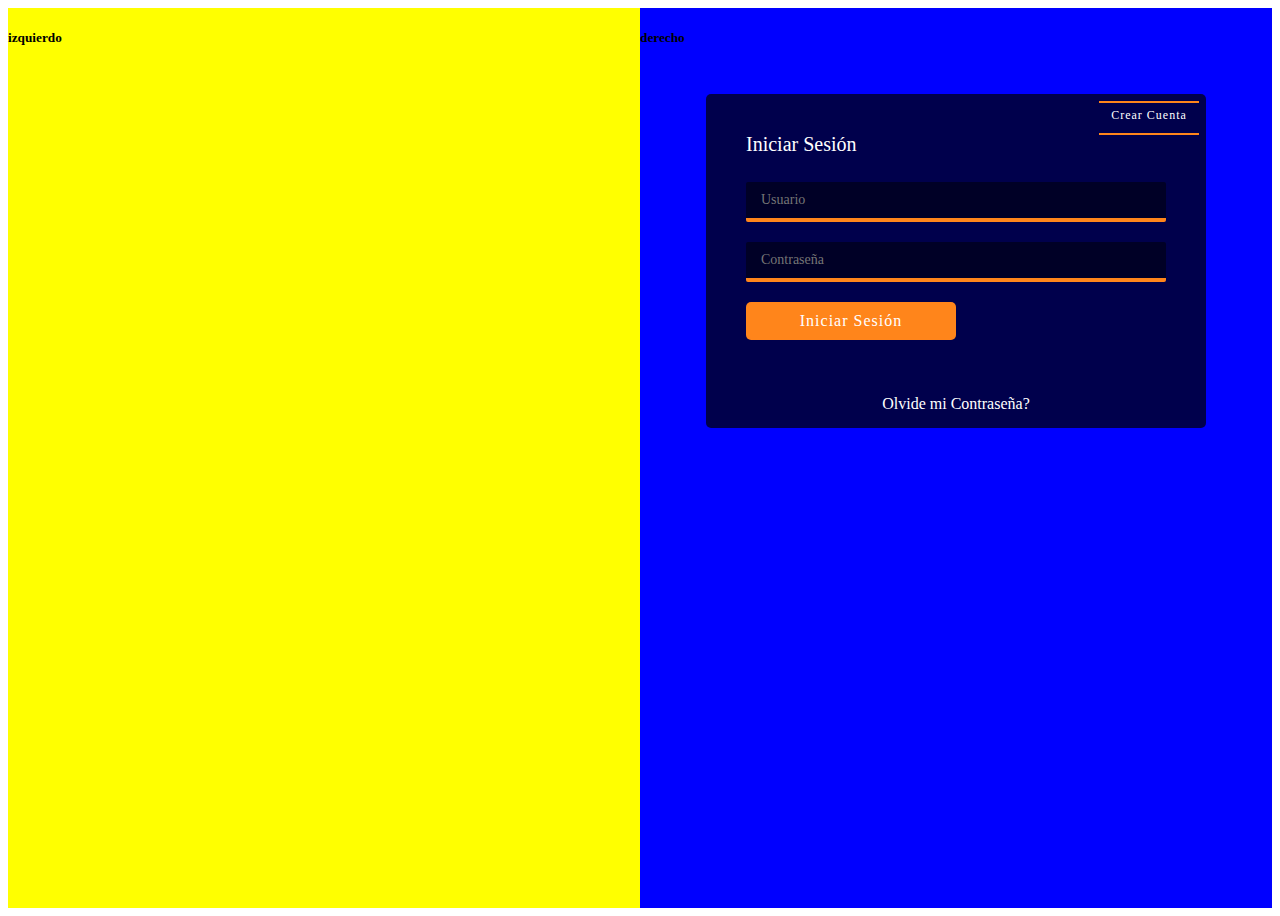
<file: formlog/index.html>
<!DOCTYPE html>
<html lang="en">
<head>
    <meta charset="UTF-8">
    <title>Login |CódigoMasters|</title>
    <link rel="stylesheet" href="css/estilos.css">
</head>

<body>
    <section>
        <div class="row" id="contenedorp">
            <div class="col-md-6" id="izquierdo">
                <h5>izquierdo</h5>
            </div>
            <div class="col-md-6" id="derecho">
                <h5>derecho</h5>
                <div class="contenedor-form">
                    <div class="toggle">
                        <span> Crear Cuenta</span>
                    </div>

                    <div class="formulario">
                        <h2>Iniciar Sesión</h2>
                        <form action="#">
                            <input type="text" placeholder="Usuario" required>
                            <input type="password" placeholder="Contraseña" required>
                            <input type="submit" value="Iniciar Sesión">
                        </form>
                    </div>

                    <div class="formulario">
                        <h2>Crea tu Cuenta</h2>
                        <form action="#">
                            <input type="text" placeholder="Usuario" required>
                            <input type="password" placeholder="Contraseña" required> 
                            <input type="email" placeholder="Correo Electronico" required>
                            <input type="text" placeholder="Teléfono" required>
                            <div class="ub1">Elija una opcion: </div>
                            <select name="rol">
                                <option value="0" style="display:none;"><label>Tipo de usuario</label></option>
                                <option type="text" name="nombre" value="investigador">Investigador</option>
                                <option name="usuario" value="tesista">Tesista</option>
                                <option name="usuario" value="profesor">Profesor</option>
                                <option name="usuario" value="estudiante">Estudiante</option>
                                <option name="usuario" value="visitante">Visitante</option>
                            </select>
                            <br><br>
                            <input type="submit" value="Registrarse">
                        </form>
                    </div>
                    <div class="reset-password">
                        <a href="#">Olvide mi Contraseña?</a>
                    </div>
                </div>
            </div>
        </div>
    </section>

    <script src="js/jquery-3.1.1.min.js"></script>    
    <script src="js/main.js"></script>
</body>

   
</html>
</file>
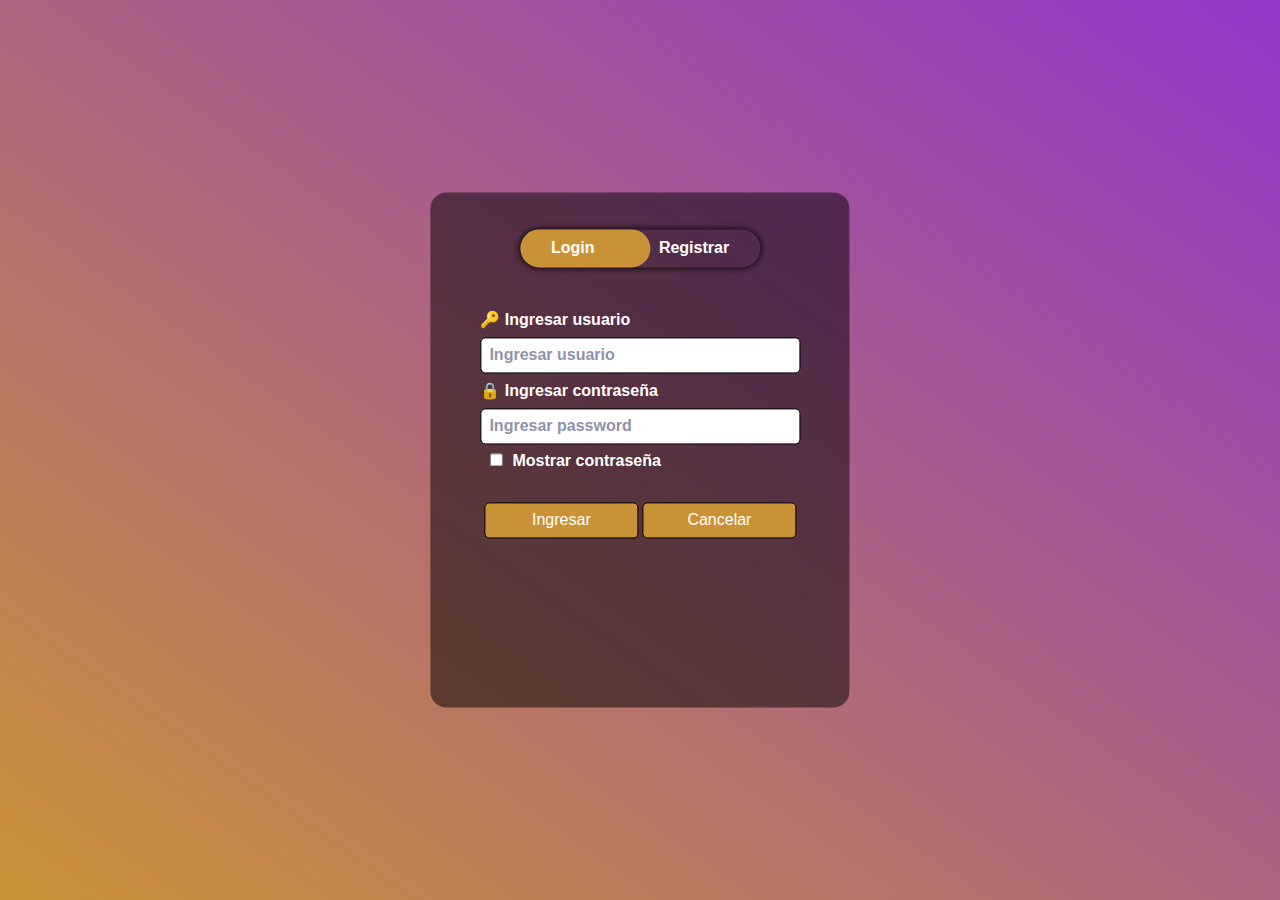
<file: login/login.html>
<html>
<head>
	<meta charset="UTF-8">
	<meta name="viewport" content="width=device-width, initial-scale=1">
     <title>Developer Abel</title>
     <link rel="stylesheet" href="estilo.css">	
</head>
<body>

<div class="caja1">
        <div class="botondeintercambiar">
            <div id="btnvai"></div>
             <button type="button" class="botoncambiarcaja" onclick="loginvai()" id="vaibtnlogin">Login</button>
             <button type="button" class="botoncambiarcaja" onclick="registrarvai()" id="vaibtnregistrar">Registrar</button>
		</div>

<form method="post" action="login.php" id="frmlogin" class="grupo-entradas">
<div class="ub1">&#128273; Ingresar usuario</div>
<input type="text" name="txtusuario" placeholder="Ingresar usuario">
<div class="ub1">&#128274; Ingresar contraseña</div>
<input type="password" name="txtpassword" id="txtpassword" placeholder="Ingresar password">

<div class="ub1">
<input type="checkbox" onclick="verpassword()" >Mostrar contraseña</div>
<div align="center">
<input type="submit" value="Ingresar">
<input type="reset" value="Cancelar">
</div>
</form>

<form  action="registrar.php" method="POST"id="frmregistrar" class="grupo-entradas">
<div class="ub1">&#128273; Nombre </div>
<input type="text" name="nombre" placeholder="Nombre">
<div class="ub1">&#128274; Matricula</div>
<input type="text" name="matricula" placeholder="Matricula">
<div class="ub1">&#128275; Contraseña</div>
<input type="password" name="contraseña" id="txtpassword2" placeholder="Ingresar contraseña">
<div class="ub1">
<input type="checkbox" onclick="verpassword2()" >Mostrar contraseña
</div>
<div class="ub1">Elija una opcion: </div>
<select name="rol">
<option value="0" style="display:none;"><label>Tipo de usuario</label></option>
<option type="text" name="nombre" value="investigador">Investigador</option>
<option name="usuario" value="tesista">Tesista</option>
<option name="usuario" value="profesor">Profesor</option>
<option name="usuario" value="estudiante">Estudiante</option>
<option name="usuario" value="visitante">Visitante</option>
</select>

<div align="center">
<input type="submit" name="enviar" value="enviar">
<input type="reset" value="Cancelar">
</div>
</form>

</div>
</body>

<script>
  function verpassword()
  {
      var tipo = document.getElementById("txtpassword");
      if(tipo.type == "password")
	  {
          tipo.type = "text";
      }
	  else 
	  {
          tipo.type = "password";
      } 
  }
    function verpassword2()
  {
      var tipo = document.getElementById("txtpassword2");
      if(tipo.type == "password")
	  {
          tipo.type = "text";
      }
	  else 
	  {
          tipo.type = "password";
      } 
  }
  
    var x = document.getElementById("frmlogin");
    var y = document.getElementById("frmregistrar");
    var z = document.getElementById("btnvai");


        function registrarvai()
		{
			
            x.style.left = "-400px";
            y.style.left = "50px";
            z.style.left = "110px";

	
        }
            function loginvai()
		{
			
            x.style.left = "50px";
            y.style.left = "450px";
            z.style.left = "0";


        }
		

</script>
</html>
</file>
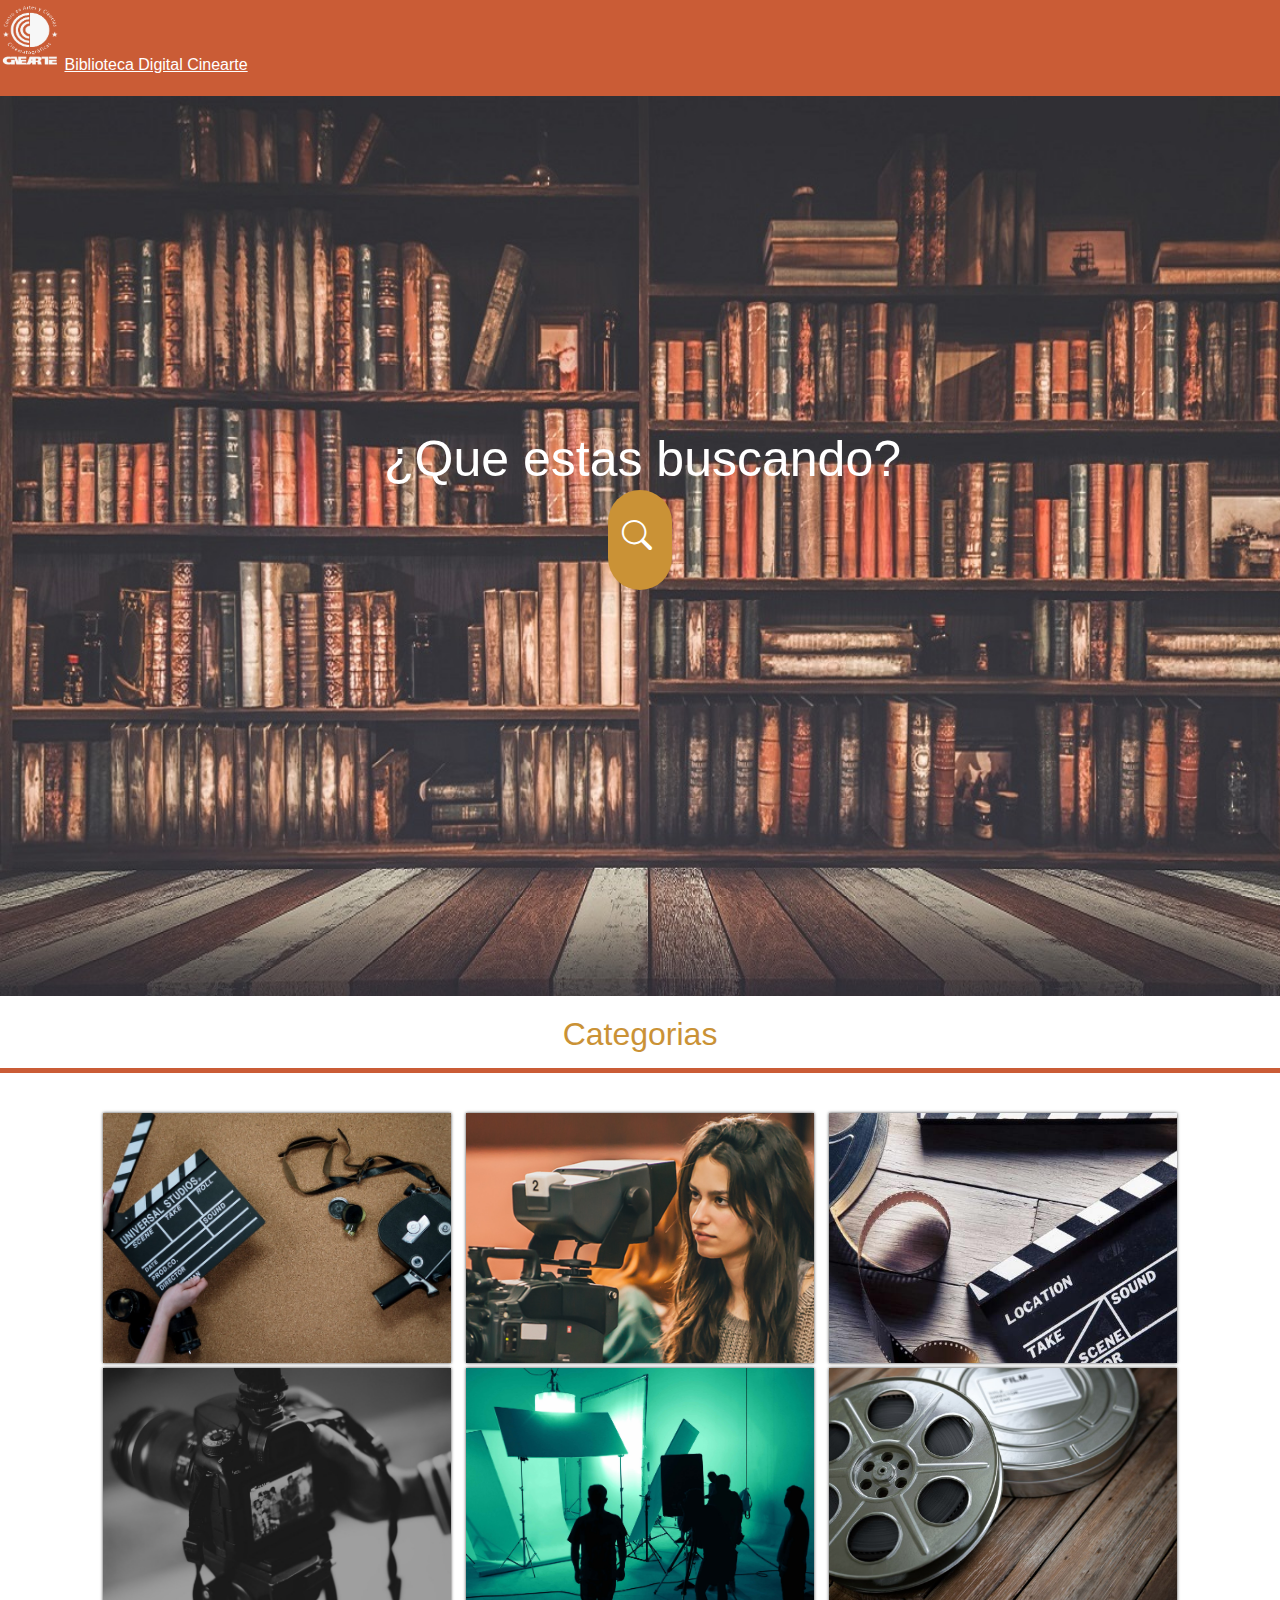
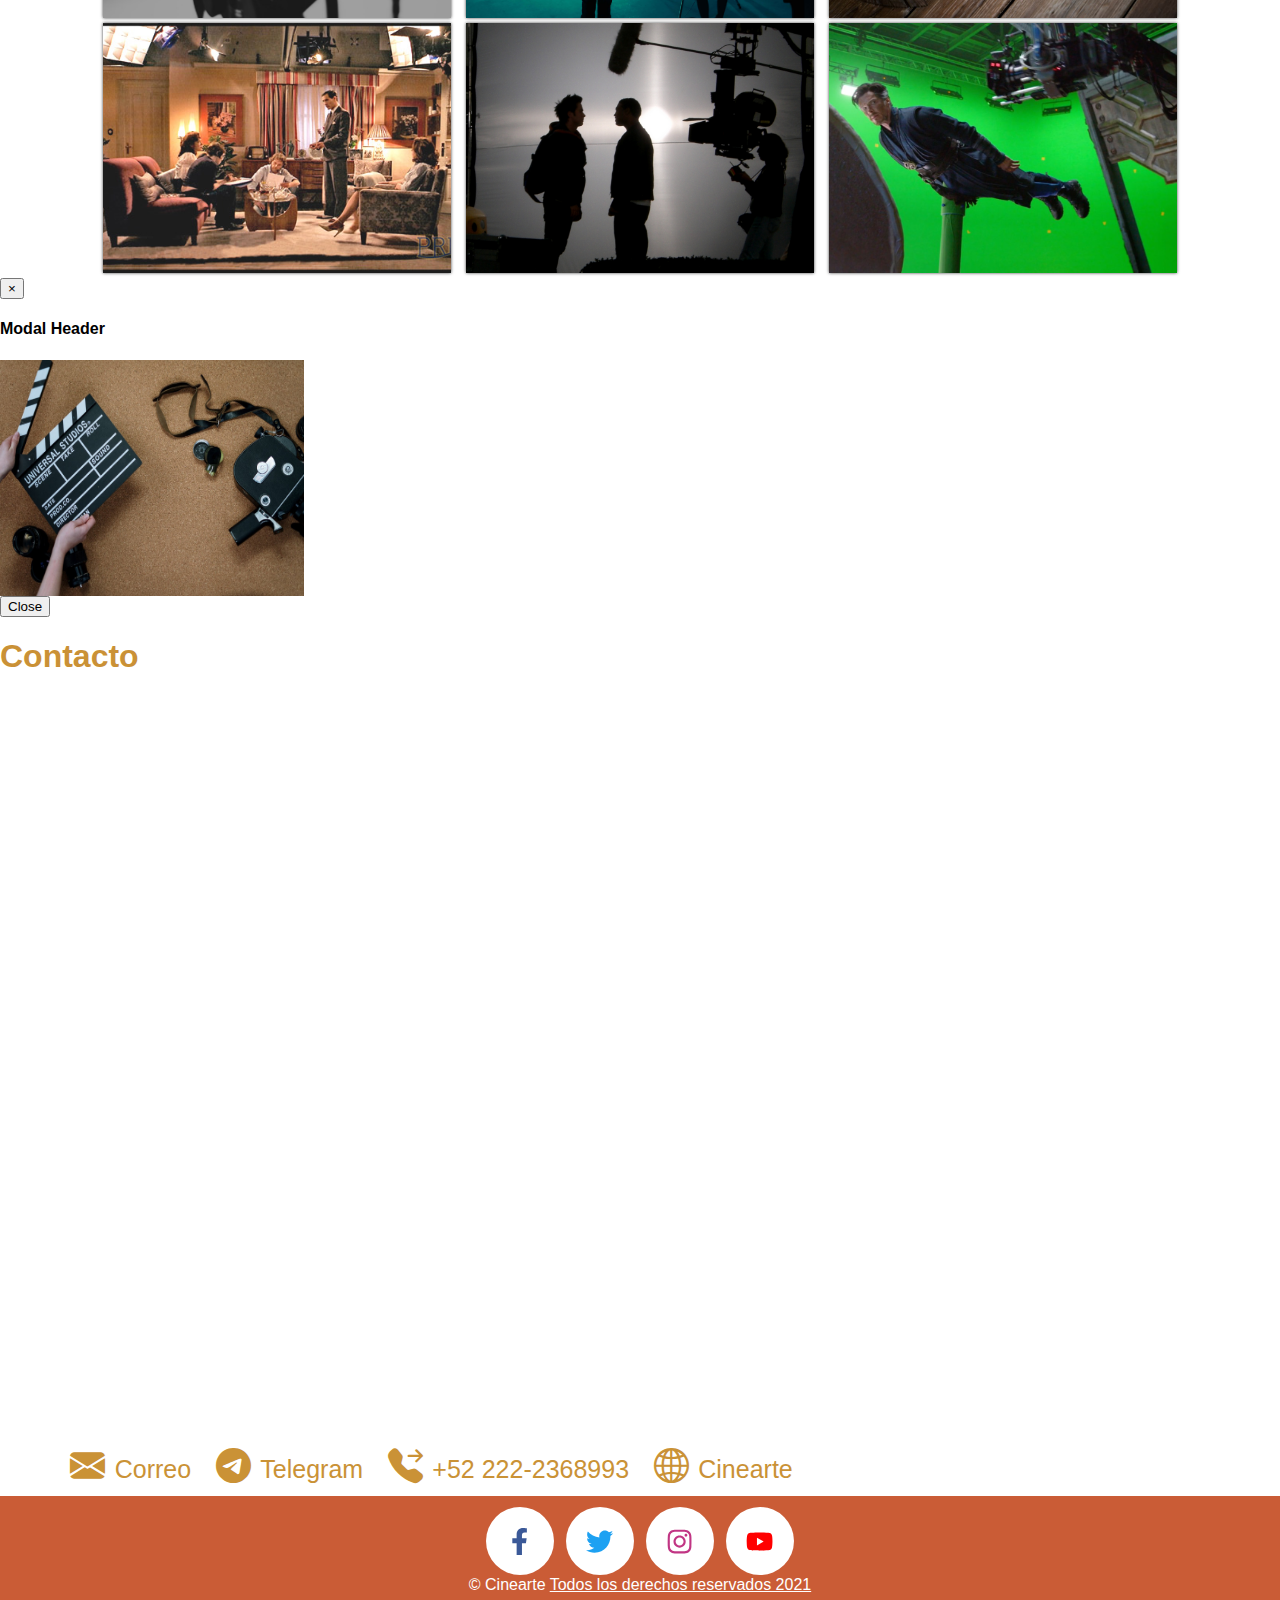
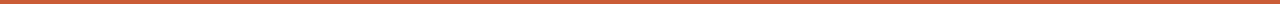
<file: nuevainterfaz/colecciones.html>
<html lang="en">
  <head>
    <!-- Required meta tags -->
    <meta charset="utf-8">
    <meta name="viewport" content="width=device-width, initial-scale=1">
    <!-- Bootstrap CSS -->
    <link href="https://cdn.jsdelivr.net/npm/bootstrap@5.1.3/dist/css/bootstrap.min.css" rel="stylesheet" integrity="sha384-1BmE4kWBq78iYhFldvKuhfTAU6auU8tT94WrHftjDbrCEXSU1oBoqyl2QvZ6jIW3" crossorigin="anonymous">
    <link rel="stylesheet" href="https://cdn.jsdelivr.net/npm/bootstrap-icons@1.7.2/font/bootstrap-icons.css">
    <!-- Option 1: Bootstrap Bundle with Popper -->
    <script src="https://cdn.jsdelivr.net/npm/bootstrap@5.1.3/dist/js/bootstrap.bundle.min.js" integrity="sha384-ka7Sk0Gln4gmtz2MlQnikT1wXgYsOg+OMhuP+IlRH9sENBO0LRn5q+8nbTov4+1p" crossorigin="anonymous"></script>

    <link rel="stylesheet" href="estiloni.css">
    <title>Colecciones Cinearte</title>
  </head>

  <body>
    <header>
      <nav class="navbar navbar-expand-lg container-fluid" id="navbar">
          <div class="col-lg-6" id="logo">
            <img class="light-mode-item navbar-brand-item" src="img/logo.png" width="60" height="70"></img>
            <a class="navbar-brand" href="#" style="color: white;">Biblioteca Digital Cinearte </a>
          </div>
    </nav>
    </header>

    <!--Buscador-->
    <section>
      <div class="container-fluid" id="fondo">
        <div id="centro">
          <p id="parrafo">¿Que estas buscando?</p>
        </div>
        <div class="buscar">
          <input type="text" class="buscar-texto" placeholder="Escribe el nombre del libro aqui">
          <a href="libros.html" class="boton">
            <i class="bi bi-search"></i>
          </a>
        </div>
      </div> 
    </section>

    <!--Galeria-->
    <section>
      <div class="galeria">
        <h1>Categorias</h1>
        <div class="linea"></div>
        <div class="contenedor-imagenes">
            <div class="imagen">
                <img src="img/uno.jpeg" alt="">
                <div class="overlay">
                    <a href="libros.html">Categoria 1</a>
                </div>
            </div>
            <div class="imagen">
                <img src="img/dos.jpg" alt="">
                <div class="overlay">
                    <a href="libros.html">Categoria 2</a>
                </div>
            </div>
            <div class="imagen">
                <img src="img/tres.jpg" alt="">
                <div class="overlay">
                    <a href="libros.html">Categoria 3</a>
                </div>
            </div>
            <div class="imagen">
                <img src="img/cuatro.jpeg" alt="">
                <div class="overlay">
                    <a href="libros.html">Categoria 4</a>
                </div>
            </div>
            <div class="imagen">
                <img src="img/cinco.jpg" alt="">
                <div class="overlay">
                    <a href="libros.html">Categoria 5</a>
                </div>
            </div>
            <div class="imagen">
                <img src="img/seis.jpg" alt="">
                <div class="overlay">
                    <a href="libros.html">Categoria 6</a>
                </div>
            </div>
            <div class="imagen">
                <img src="img/siete.png" alt="">
                <div class="overlay">
                    <a href="libros.html">Categoria 7</a>
                </div>
            </div>
            <div class="imagen">
                <img src="img/ocho.jpg" alt="">
                <div class="overlay">
                    <a href="libros.html">Categoria 8</a>
                </div>
            </div>
            <div class="imagen">
                <img src="img/nueve.jpg" alt="">
                <div class="overlay">
                    <a href="libros.html">Categoria 9</a>
                </div>
            </div>
        </div>
    </div>
    </section>

		<div id="myModal" class="modal fade" role="dialog">  
				<div class="modal-dialog">
					<div class="modal-content">      
						<div class="modal-header">        
							<button type="button" class="close" data-dismiss="modal">×</button>        
							<h4 class="modal-title">Modal Header</h4>
						</div>      
						<div class="modal-body"><img src="img/uno.jpeg" class="img-rounded" alt="Cinque Terre" width="304" height="236" />
						</div>      
						<div class="modal-footer">        
							<button type="button" class="btn btn-default" data-dismiss="modal">Close</button>     
						</div>  
					</div>  
				</div>
			</div>
		</div>

    <!--contacto-->
    <div class="text-center pt-5" style="color:#CA9136;">
      <h1>Contacto</h1>
    </div>
      <div class="container-fluid">
        <div class="row">
          <div class="col-md-6">
            <div class="container">
            <iframe class="responsive-iframe" src="https://www.google.com/maps/embed?pb=!1m18!1m12!1m3!1d3771.0698657871876!2d-98.18044538509906!3d19.06066558709666!2m3!1f0!2f0!3f0!3m2!1i1024!2i768!4f13.1!3m3!1m2!1s0x85cfc0e423e48c89%3A0xe5f8ac4e15639e52!2sCINEARTE!5e0!3m2!1ses-419!2smx!4v1642882697628!5m2!1ses-419!2smx" width="600" height="450" style="border:0;" allowfullscreen="" loading="lazy"></iframe>
            </div>
            
          </div>

          <div class="col-md-6">
            <div class="contacto">
              <div class="list-group" id="iconos">
                <a href="mailto:info@cine-arte.net"><i class="bi bi-envelope-fill">&nbsp</i>Correo</a>
                <a href=""><i class="bi bi-telegram">&nbsp</i>Telegram</a>
                <a href=""><i class="bi bi-telephone-forward-fill">&nbsp</i>+52 222-2368993</a>
                <a href="https://cine-arte.net/index.php"><i class="bi bi-globe2">&nbsp</i>Cinearte</a>
              </div>

            </div>

          </div>
        </div>
      </div>
    
    <!--footer-->
    <footer id="main-footer">
      <div class="social-buttons">
        <a href="https://web.facebook.com/cinearte.puebla" target="blank_" class="social-buttons__button social-button social-button--facebook">
          <span class="social-button__inner">
            <svg aria-hidden="true" focusable="false" data-prefix="fab" data-icon="facebook-f" class="svg-inline--fa fa-facebook-f fa-w-10" role="img" xmlns="http://www.w3.org/2000/svg" viewBox="0 0 320 512"><path fill="currentColor" d="M279.14 288l14.22-92.66h-88.91v-60.13c0-25.35 12.42-50.06 52.24-50.06h40.42V6.26S260.43 0 225.36 0c-73.22 0-121.08 44.38-121.08 124.72v70.62H22.89V288h81.39v224h100.17V288z"></path></svg>
          </span>
        </a>
        <a href="https://twitter.com/cineartemx" target="blank_" class="social-buttons__button social-button social-button--twitter">
          <span class="social-button__inner">
            <svg aria-hidden="true" focusable="false" data-prefix="fab" data-icon="twitter" class="svg-inline--fa fa-twitter fa-w-16" role="img" xmlns="http://www.w3.org/2000/svg" viewBox="0 0 512 512"><path fill="currentColor" d="M459.37 151.716c.325 4.548.325 9.097.325 13.645 0 138.72-105.583 298.558-298.558 298.558-59.452 0-114.68-17.219-161.137-47.106 8.447.974 16.568 1.299 25.34 1.299 49.055 0 94.213-16.568 130.274-44.832-46.132-.975-84.792-31.188-98.112-72.772 6.498.974 12.995 1.624 19.818 1.624 9.421 0 18.843-1.3 27.614-3.573-48.081-9.747-84.143-51.98-84.143-102.985v-1.299c13.969 7.797 30.214 12.67 47.431 13.319-28.264-18.843-46.781-51.005-46.781-87.391 0-19.492 5.197-37.36 14.294-52.954 51.655 63.675 129.3 105.258 216.365 109.807-1.624-7.797-2.599-15.918-2.599-24.04 0-57.828 46.782-104.934 104.934-104.934 30.213 0 57.502 12.67 76.67 33.137 23.715-4.548 46.456-13.32 66.599-25.34-7.798 24.366-24.366 44.833-46.132 57.827 21.117-2.273 41.584-8.122 60.426-16.243-14.292 20.791-32.161 39.308-52.628 54.253z"></path></svg>
          </span>
        </a>
        <a href="https://www.instagram.com/cineartemx/" target="blank_" class="social-buttons__button social-button social-button--instagram">
          <span class="social-button__inner">
            <svg aria-hidden="true" focusable="false" data-prefix="fab" data-icon="instagram" class="svg-inline--fa fa-instagram fa-w-14" role="img" xmlns="http://www.w3.org/2000/svg" viewBox="0 0 448 512"><path fill="currentColor" d="M224.1 141c-63.6 0-114.9 51.3-114.9 114.9s51.3 114.9 114.9 114.9S339 319.5 339 255.9 287.7 141 224.1 141zm0 189.6c-41.1 0-74.7-33.5-74.7-74.7s33.5-74.7 74.7-74.7 74.7 33.5 74.7 74.7-33.6 74.7-74.7 74.7zm146.4-194.3c0 14.9-12 26.8-26.8 26.8-14.9 0-26.8-12-26.8-26.8s12-26.8 26.8-26.8 26.8 12 26.8 26.8zm76.1 27.2c-1.7-35.9-9.9-67.7-36.2-93.9-26.2-26.2-58-34.4-93.9-36.2-37-2.1-147.9-2.1-184.9 0-35.8 1.7-67.6 9.9-93.9 36.1s-34.4 58-36.2 93.9c-2.1 37-2.1 147.9 0 184.9 1.7 35.9 9.9 67.7 36.2 93.9s58 34.4 93.9 36.2c37 2.1 147.9 2.1 184.9 0 35.9-1.7 67.7-9.9 93.9-36.2 26.2-26.2 34.4-58 36.2-93.9 2.1-37 2.1-147.8 0-184.8zM398.8 388c-7.8 19.6-22.9 34.7-42.6 42.6-29.5 11.7-99.5 9-132.1 9s-102.7 2.6-132.1-9c-19.6-7.8-34.7-22.9-42.6-42.6-11.7-29.5-9-99.5-9-132.1s-2.6-102.7 9-132.1c7.8-19.6 22.9-34.7 42.6-42.6 29.5-11.7 99.5-9 132.1-9s102.7-2.6 132.1 9c19.6 7.8 34.7 22.9 42.6 42.6 11.7 29.5 9 99.5 9 132.1s2.7 102.7-9 132.1z"></path></svg>
          </span>
        </a>
        <a href="https://www.youtube.com/user/cineartepuebla" target="blank_" class="social-buttons__button social-button social-button--youtube">
          <span class="social-button__inner">
            <svg aria-hidden="true" focusable="false" data-prefix="fab" data-icon="youtube" class="svg-inline--fa fa-youtube fa-w-18" role="img" xmlns="http://www.w3.org/2000/svg" viewBox="0 0 576 512"><path fill="currentColor" d="M549.655 124.083c-6.281-23.65-24.787-42.276-48.284-48.597C458.781 64 288 64 288 64S117.22 64 74.629 75.486c-23.497 6.322-42.003 24.947-48.284 48.597-11.412 42.867-11.412 132.305-11.412 132.305s0 89.438 11.412 132.305c6.281 23.65 24.787 41.5 48.284 47.821C117.22 448 288 448 288 448s170.78 0 213.371-11.486c23.497-6.321 42.003-24.171 48.284-47.821 11.412-42.867 11.412-132.305 11.412-132.305s0-89.438-11.412-132.305zm-317.51 213.508V175.185l142.739 81.205-142.739 81.201z"></path></svg>
          </span>
        </a>
      </div>
      <p>&copy; Cinearte <a href="">Todos los derechos reservados 2021</a></p>

    </footer>

  </body>
</html>
</file>
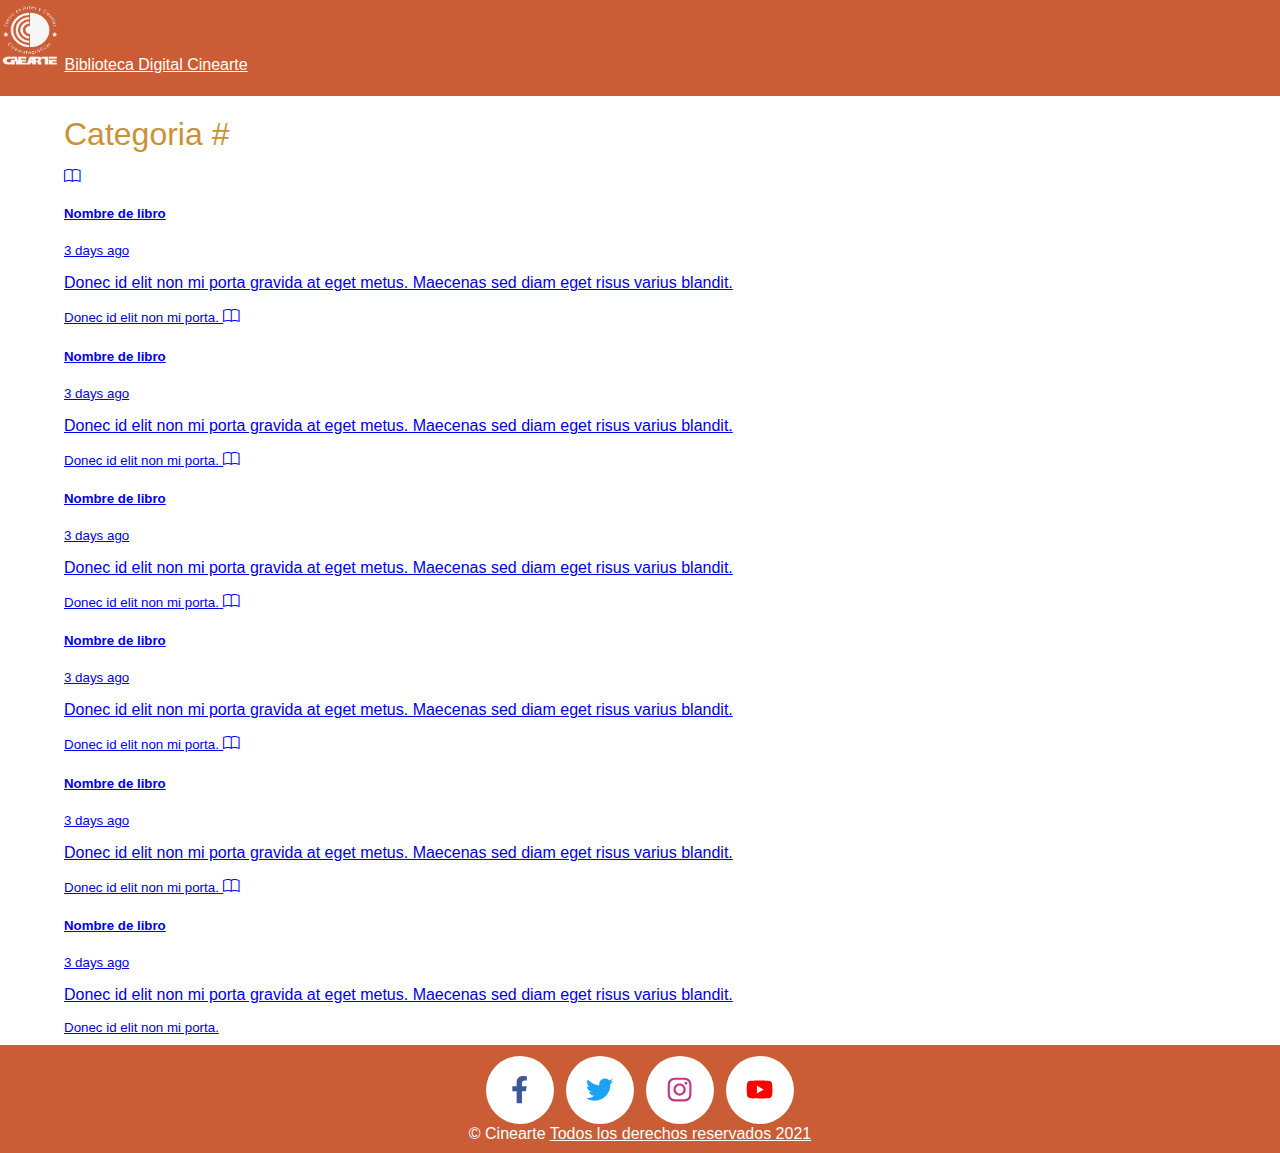
<file: nuevainterfaz/libros.html>
<html lang="en">
  <head>
    <!-- Required meta tags -->
    <meta charset="utf-8">
    <meta name="viewport" content="width=device-width, initial-scale=1">

    <!-- Bootstrap CSS -->
    <link href="https://cdn.jsdelivr.net/npm/bootstrap@5.1.3/dist/css/bootstrap.min.css" rel="stylesheet" integrity="sha384-1BmE4kWBq78iYhFldvKuhfTAU6auU8tT94WrHftjDbrCEXSU1oBoqyl2QvZ6jIW3" crossorigin="anonymous">
    <!-- Option 1: Bootstrap Bundle with Popper -->
    <script src="https://cdn.jsdelivr.net/npm/bootstrap@5.1.3/dist/js/bootstrap.bundle.min.js" integrity="sha384-ka7Sk0Gln4gmtz2MlQnikT1wXgYsOg+OMhuP+IlRH9sENBO0LRn5q+8nbTov4+1p" crossorigin="anonymous"></script>
    <link rel="stylesheet" href="https://cdn.jsdelivr.net/npm/bootstrap-icons@1.7.2/font/bootstrap-icons.css">

    <link rel="stylesheet" href="estiloni.css">
    <title>Libros</title>
  </head>

  <body>
  <header>
      <nav class="navbar navbar-expand-lg container-fluid" id="navbar">
          <div class="col-lg-6" id="logo">
            <img class="light-mode-item navbar-brand-item" src="img/logo.png" width="60" height="70"></img>
            <a class="navbar-brand" href="#" style="color: white;">Biblioteca Digital Cinearte </a>
          </div>
    </nav>
    </header>

    <!--libros-->
    <div class="listadelibros">
      <h1>Categoria #</h1>

      <div class="list-group">
        <a href="#" class="list-group-item list-group-item-action">
          <i class="bi bi-book"></i>
          <div class="d-flex w-100 justify-content-between">
            <h5 class="mb-1">Nombre de libro</h5>
            <small>3 days ago</small>
          </div>
          <p class="mb-1">
            Donec id elit non mi porta gravida at eget metus. Maecenas sed diam eget risus
            varius blandit.
          </p>
          <small class="text-muted">Donec id elit non mi porta.</small>
        </a>
        <a href="#" class="list-group-item list-group-item-action">
          <i class="bi bi-book"></i>
          <div class="d-flex w-100 justify-content-between">
            <h5 class="mb-1">Nombre de libro</h5>
            <small class="text-muted">3 days ago</small>
          </div>
          <p class="mb-1">
            Donec id elit non mi porta gravida at eget metus. Maecenas sed diam eget risus
            varius blandit.
          </p>
          <small class="text-muted">Donec id elit non mi porta.</small>
        </a>
        <a href="#" class="list-group-item list-group-item-action">
          <i class="bi bi-book"></i>
          <div class="d-flex w-100 justify-content-between">
            <h5 class="mb-1">Nombre de libro</h5>
            <small class="text-muted">3 days ago</small>
          </div>
          <p class="mb-1">
            Donec id elit non mi porta gravida at eget metus. Maecenas sed diam eget risus
            varius blandit.
          </p>
          <small class="text-muted">Donec id elit non mi porta.</small>
        </a>
        <a href="#" class="list-group-item list-group-item-action">
          <i class="bi bi-book"></i>
          <div class="d-flex w-100 justify-content-between">
            <h5 class="mb-1">Nombre de libro</h5>
            <small class="text-muted">3 days ago</small>
          </div>
          <p class="mb-1">
            Donec id elit non mi porta gravida at eget metus. Maecenas sed diam eget risus
            varius blandit.
          </p>
          <small class="text-muted">Donec id elit non mi porta.</small>
        </a>
        <a href="#" class="list-group-item list-group-item-action">
          <i class="bi bi-book"></i>
          <div class="d-flex w-100 justify-content-between">
            <h5 class="mb-1">Nombre de libro</h5>
            <small class="text-muted">3 days ago</small>
          </div>
          <p class="mb-1">
            Donec id elit non mi porta gravida at eget metus. Maecenas sed diam eget risus
            varius blandit.
          </p>
          <small class="text-muted">Donec id elit non mi porta.</small>
        </a>

        <a href="#" class="list-group-item list-group-item-action">
          <i class="bi bi-book"></i>
          <div class="d-flex w-100 justify-content-between">
            <h5 class="mb-1">Nombre de libro</h5>
            <small class="text-muted">3 days ago</small>
          </div>
          <p class="mb-1">
            Donec id elit non mi porta gravida at eget metus. Maecenas sed diam eget risus
            varius blandit.
          </p>
          <small class="text-muted">Donec id elit non mi porta.</small>
        </a>
      </div>
      
    </div>

    <!--footer-->
    <footer id="main-footer">
      <div class="social-buttons">
        <a href="https://web.facebook.com/cinearte.puebla" target="blank_" class="social-buttons__button social-button social-button--facebook">
          <span class="social-button__inner">
            <svg aria-hidden="true" focusable="false" data-prefix="fab" data-icon="facebook-f" class="svg-inline--fa fa-facebook-f fa-w-10" role="img" xmlns="http://www.w3.org/2000/svg" viewBox="0 0 320 512"><path fill="currentColor" d="M279.14 288l14.22-92.66h-88.91v-60.13c0-25.35 12.42-50.06 52.24-50.06h40.42V6.26S260.43 0 225.36 0c-73.22 0-121.08 44.38-121.08 124.72v70.62H22.89V288h81.39v224h100.17V288z"></path></svg>
          </span>
        </a>
        <a href="https://twitter.com/cineartemx" target="blank_" class="social-buttons__button social-button social-button--twitter">
          <span class="social-button__inner">
            <svg aria-hidden="true" focusable="false" data-prefix="fab" data-icon="twitter" class="svg-inline--fa fa-twitter fa-w-16" role="img" xmlns="http://www.w3.org/2000/svg" viewBox="0 0 512 512"><path fill="currentColor" d="M459.37 151.716c.325 4.548.325 9.097.325 13.645 0 138.72-105.583 298.558-298.558 298.558-59.452 0-114.68-17.219-161.137-47.106 8.447.974 16.568 1.299 25.34 1.299 49.055 0 94.213-16.568 130.274-44.832-46.132-.975-84.792-31.188-98.112-72.772 6.498.974 12.995 1.624 19.818 1.624 9.421 0 18.843-1.3 27.614-3.573-48.081-9.747-84.143-51.98-84.143-102.985v-1.299c13.969 7.797 30.214 12.67 47.431 13.319-28.264-18.843-46.781-51.005-46.781-87.391 0-19.492 5.197-37.36 14.294-52.954 51.655 63.675 129.3 105.258 216.365 109.807-1.624-7.797-2.599-15.918-2.599-24.04 0-57.828 46.782-104.934 104.934-104.934 30.213 0 57.502 12.67 76.67 33.137 23.715-4.548 46.456-13.32 66.599-25.34-7.798 24.366-24.366 44.833-46.132 57.827 21.117-2.273 41.584-8.122 60.426-16.243-14.292 20.791-32.161 39.308-52.628 54.253z"></path></svg>
          </span>
        </a>
        <a href="https://www.instagram.com/cineartemx/" target="blank_" class="social-buttons__button social-button social-button--instagram">
          <span class="social-button__inner">
            <svg aria-hidden="true" focusable="false" data-prefix="fab" data-icon="instagram" class="svg-inline--fa fa-instagram fa-w-14" role="img" xmlns="http://www.w3.org/2000/svg" viewBox="0 0 448 512"><path fill="currentColor" d="M224.1 141c-63.6 0-114.9 51.3-114.9 114.9s51.3 114.9 114.9 114.9S339 319.5 339 255.9 287.7 141 224.1 141zm0 189.6c-41.1 0-74.7-33.5-74.7-74.7s33.5-74.7 74.7-74.7 74.7 33.5 74.7 74.7-33.6 74.7-74.7 74.7zm146.4-194.3c0 14.9-12 26.8-26.8 26.8-14.9 0-26.8-12-26.8-26.8s12-26.8 26.8-26.8 26.8 12 26.8 26.8zm76.1 27.2c-1.7-35.9-9.9-67.7-36.2-93.9-26.2-26.2-58-34.4-93.9-36.2-37-2.1-147.9-2.1-184.9 0-35.8 1.7-67.6 9.9-93.9 36.1s-34.4 58-36.2 93.9c-2.1 37-2.1 147.9 0 184.9 1.7 35.9 9.9 67.7 36.2 93.9s58 34.4 93.9 36.2c37 2.1 147.9 2.1 184.9 0 35.9-1.7 67.7-9.9 93.9-36.2 26.2-26.2 34.4-58 36.2-93.9 2.1-37 2.1-147.8 0-184.8zM398.8 388c-7.8 19.6-22.9 34.7-42.6 42.6-29.5 11.7-99.5 9-132.1 9s-102.7 2.6-132.1-9c-19.6-7.8-34.7-22.9-42.6-42.6-11.7-29.5-9-99.5-9-132.1s-2.6-102.7 9-132.1c7.8-19.6 22.9-34.7 42.6-42.6 29.5-11.7 99.5-9 132.1-9s102.7-2.6 132.1 9c19.6 7.8 34.7 22.9 42.6 42.6 11.7 29.5 9 99.5 9 132.1s2.7 102.7-9 132.1z"></path></svg>
          </span>
        </a>
        <a href="https://www.youtube.com/user/cineartepuebla" target="blank_" class="social-buttons__button social-button social-button--youtube">
          <span class="social-button__inner">
            <svg aria-hidden="true" focusable="false" data-prefix="fab" data-icon="youtube" class="svg-inline--fa fa-youtube fa-w-18" role="img" xmlns="http://www.w3.org/2000/svg" viewBox="0 0 576 512"><path fill="currentColor" d="M549.655 124.083c-6.281-23.65-24.787-42.276-48.284-48.597C458.781 64 288 64 288 64S117.22 64 74.629 75.486c-23.497 6.322-42.003 24.947-48.284 48.597-11.412 42.867-11.412 132.305-11.412 132.305s0 89.438 11.412 132.305c6.281 23.65 24.787 41.5 48.284 47.821C117.22 448 288 448 288 448s170.78 0 213.371-11.486c23.497-6.321 42.003-24.171 48.284-47.821 11.412-42.867 11.412-132.305 11.412-132.305s0-89.438-11.412-132.305zm-317.51 213.508V175.185l142.739 81.205-142.739 81.201z"></path></svg>
          </span>
        </a>
      </div>
      <p>&copy; Cinearte <a href="">Todos los derechos reservados 2021</a></p>
    </footer>
  </body>
</html>
</file>
<file: formlog/css/estilos.css>
/* {
    margin: 0;
    padding: 0;
    -webkit-box-sizing: border-box;
    -moz-box-sizing: border-box;
    box-sizing: border-box;
}

body {
    background: url(../img/bg2.jpg);   
    background-size: cover;
    background-attachment: fixed;
    font-family: Roboto;
}*/

.contenedor-form {
    background: rgba(0,0,0,.7);
    max-width: 500px;
    width: 100%;
    margin: 48px auto;
    border-radius: 5px;
    color: #fff;
    position: relative;
    /*padding: 40px;*/
}

.contenedor-form .toggle {
    position: absolute;
    top: 7px;
    right: 7px;
    width: 100px;
    height: 30px;
    font-size: 12px;
    line-height: 25px;
    text-align: center;
    border-top: 2px solid #ff851b;
    border-bottom: 2px solid #ff851b;
    cursor: pointer;
    transition: all .5s ease;
}

.contenedor-form .toggle:hover {
    border-top: 2px solid #0075d9;
    border-bottom: 2px solid #0075d9;
}

.contenedor-form .toggle span {
    letter-spacing: 1px;
}

.contenedor-form h2 {
    margin: 0 0 28px 0;
    font-size: 20px;
    font-weight: 400;
    line-height: 1;
}

.contenedor-form input[type="text"],
.contenedor-form input[type="password"],
.contenedor-form input[type="email"] {
    outline: none;
    display: block;
    width: 100%;
    padding: 10px 15px;
    margin: 0 0 20px 0;
    background: rgba(0,0,0,.5);
    color: #fff;
    border: none;
    border-radius: 2px;
    border-bottom: 4px solid #ff851b;
    box-sizing: border-box;
    font-family: Roboto;
    font-size: 14px;
    font-weight:normal;
    transition: all .5s ease;
}

.contenedor-form input[type="text"]:focus,
.contenedor-form input[type="password"]:focus,
.contenedor-form input[type="email"]:focus {
    border-bottom: 4px solid #0075d9;
}

.contenedor-form input[type="submit"] {
    background: #FF851B;
    color: #FFF;
    width: 50%;
    border: none;
    padding: 10px 0;
    font-size: 16px;
    font-weight: normal;
    font-family: Roboto;
    letter-spacing: 1px;
    cursor: pointer;
    transition: all .5s ease;
    border-radius:5px;
}

.contenedor-form input[type="submit"]:hover {
    background: rgba(0, 117, 217, 0.7);
}

.contenedor-form .reset-password {
    /*background: rgba(0, 117, 217, .7);*/
    width: 100%;
    padding: 15px 0;
    text-align: center;
    
}

.contenedor-form .reset-password a {
    color: #fff;
    text-decoration: none;
    font-size: 16px;
}

.contenedor-form .formulario {
    display: none;
    padding: 40px;
}

.contenedor-form .formulario:nth-child(2) {
    display: block;
}

#contenedorp{
    display: flex;
}

#izquierdo{
    background-color: yellow;
    width: 100%;
    height: 100vh;
   
}

#derecho{
    background: blue;
    width: 100%;
    height: 100vh;
    
}

.ub1{
text-align:left;
font-weight: bold;
color:white;
margin-bottom:0.5em;
margin-top:0.5em;
}

select{
    width: 100%;
    padding: 0.5em;
    font-size:1em;
    border-radius:5px;
    border:1px solid black;
    color:black;
    text-align:center;
    cursor:pointer;
}
</file>
<file: login/estilo.css>
*
{
	font-family:arial;
	text-align:center;
	 margin: 0;
	padding: 0;
	
}
body
{
	top:50%;
	left:50%;
	position: absolute;
	transform: translate(-50%,-50%);
		background-image: linear-gradient(to right top,#CA9236,#9236CA);
}

.ub1{
text-align:left;
font-weight: bold;
color:white;
margin-bottom:0.5em;
margin-top:0.5em;
}

#frmlogin{
    left: 50px;
}
#frmregistrar{
    left: 450px;
}

.caja1
{
	
	background-color: rgba(0, 0, 0, .5);
	width:26em;
    height:32em;
    position: relative;
    margin:auto;
    padding: 0.1em;
	border-radius: 1em;
	color:black;
	overflow: hidden; 
}

.grupo-entradas{
    position: absolute;
    width:20em;
	height: auto;
    transition: .5s;
	
}

input, select
{
	width: 100%;
    padding: 0.5em;
	font-size:1em;
	border-radius:5px;
	border:1px solid black;
	color:black;
	text-align:left;
	cursor:pointer;
	
}

input::placeholder 
{
  color: #1E265D;
  font-weight: bold;
   opacity: 0.5; 
}

input[type=submit],input[type=reset]
{
margin-top: 1.5em;
width:48%;
text-align:center;
background-color: #CA9236;
color:white;

}
input[type=checkbox]
{
margin-left:0;
width:10%;

}

.botondeintercambiar{
    width: 240px;
    margin: 35px auto;
    position: relative;
    box-shadow: 0 0 6px 0.5px black;
    border-radius: 30px;
}
.botoncambiarcaja{
    padding: 10px 30px;
    cursor: pointer;
    background: transparent;
    border: 0;
    outline: none;
    position: relative;
	font-weight: bold;
	font-size:16px;
	color:white;
}
#btnvai{
    top: 0;
    left: 0;
    position: absolute;
    width: 130px;
    height: 100%;
	background-color: #CA9236;
    border-radius: 30px;
	transition: .5s;
}
</file>
<file: nuevainterfaz/estiloni.css>
@import url('http://fonts.googleapis.com/css2?family=Montserrat&dispaly=swap');

 body{
    font-family: Arial, Helvetica, sans-serif;
    margin: 0;
    background-size: cover;
    background-attachment: fixed;
 }

 .navbar{
    background-color: #CA5C36;
    width: 100%;
    height: 6em;
 }

#fondo{
  background-image: url(img/libros.jpg);
  width: 100%;
  height: 100vh;
  background-size: cover;
}

#centro{
  align-items: center;
  color: white;
  left: 30%;
  top: 40%;
  font-size:50px;
  width: 70%;
  margin: 0px auto;
  padding:20px;
  position: absolute;
  padding-left: 0px;
}

.buscar{
  display: flex;
  justify-content: center;
  align-items: center;
  position: absolute;
  left: 50%;
  top: 60%;
  transform: translate(-50%,-50%);
  background: #CA9236;
  padding: 10px;
  height: 80px;
  border-radius: 40px;
}

.buscar-texto{
  border: none;
  background: none;
  outline: none;
  color: white;
  font-size: 20px;
  float: center;
  line-height: 60px;
  transition: .3s;
  width: 0;
}

.boton{
  width: 40px;
  height: 40px;
  text-decoration: none;
  color: white;
  font-size: 30px;
}

@media screen and (min-width: 480px){
  .buscar:hover>.buscar-texto{
    width: 190px;
  }
}

@media screen and (min-width: 768px){
  .buscar:hover>.buscar-texto{
    width: 300px;
  }
}

@media screen and (min-width: 1024px){
  .buscar:hover>.buscar-texto{
    width: 500px;
  }
}

.galeria{
    font-family: Arial, Helvetica, sans-serif;
    margin:0;
    padding: 0;
    box-sizing: border-box;
}

.galeria h1{
    text-align: center;
    margin:20px 0 15px 0;
    font-weight: 300;
    color: #CA9236;
}

.linea{
    border-top: 5px solid #CA5C36;
    margin-bottom: 40px;
}

.contenedor-imagenes{
    display:flex;
    width: 85%;
    margin: auto;
    justify-content: space-around;
    flex-wrap: wrap;
    border-radius:3px;
}

.contenedor-imagenes .imagen{
    width: 32%;
    position: relative;
    height:250px;
    margin-bottom:5px;
    box-shadow: 0px 0px 3px 0px rgba(0, 0, 0, .75)
}
.imagen img{
    width: 100%;
    height:100%;
    object-fit: cover;
}

.overlay{
    position: absolute;
    bottom: 0;
    left: 0;
    background:rgba(0, 0, 0, 0.5) ;
    width: 100%;
    height: 0;
    overflow: hidden;
    transition: .5s ease;
    text-decoration: none;
}

.overlay a{
    color: #fff;
    font-weight: 300;
    font-size:30px;
    position: absolute;
    top: 50%;
    left:50%;
    text-align: center;
    transform: translate(-50%, -50%);
    font-family: Arial, Helvetica, sans-serif;
    text-decoration: none;
}

.imagen:hover .overlay{
    height:100%;
    cursor: pointer;
}

@media screen and (max-width:1000px){
    .contenedor-imagenes{
        width: 95%;
    }
}

@media screen and (max-width:700px){
    .contenedor-imagenes{
        width: 90%;
    }
    .contenedor-imagenes .imagen{
        width: 48%;
    }
}

@media screen and (max-width:450px){
    h1{
        font-size:22px;
    }
    .contenedor-imagenes{
        width: 98%;
    }
    .contenedor-imagenes .imagen{
        width: 80%;
    }
}

.col-md-6{
  color:#CA9236;
  font-family: Arial, Helvetica, sans-serif;
}

.container {
  position: relative;
  width: 100%;
  overflow: hidden;
  padding-top: 56.25%; /* 16:9 Aspect Ratio */
}

.responsive-iframe {
  position: absolute;
  top: 0;
  left: 0;
  bottom: 0;
  right: 0;
  width: 100%;
  height: 100%;
  border: none;
}

#iconos {
  padding-left: 50px;
  padding-top: 30px;
}

#iconos a{
  text-decoration: none;
  color: #CA9236;
  font-size: 25px;
  padding-left: 10px;
  align-items: center;
  
}

.contacto i{
  font-size: 35px;
  color: #CA9236;
  padding-left: 10px;
  
}
/*libros*/

.listadelibros h1{
    
    margin:20px 0 15px 0;
    font-weight: 300;
    color: #CA9236;
    text-align: left;
    padding-left: 2em;

}

.list-group{
  padding-left: 4em;
  margin: 0;
  width: 70%;
}

#main-footer {
  background-color: #CA5C36;
  color: white;
  text-align: center;
  padding: 10px;
  margin-top: 10px;
}
#main-footer p {
  margin: 0;
}

#main-footer a {
  color: white;
}

/*rs*/
.social-buttons {
  display: flex;
  flex-wrap: wrap;
  justify-content: center;
  margin-top: -10px;
}
.social-buttons__button {
  margin: 10px 5px 0;
}

.social-button {
  position: relative;
  display: flex;
  justify-content: center;
  align-items: center;
  outline: none;
  width: 70px;
  height: 70px;
  text-decoration: none;
}
.social-button__inner {
  position: relative;
  display: flex;
  align-items: center;
  justify-content: center;
  width: calc(100% - 2px);
  height: calc(100% - 2px);
  border-radius: 100%;
  background: #fff;
  text-align: center;
}
.social-button i,
.social-button svg {
  position: relative;
  z-index: 1;
  transition: 0.3s;
}
.social-button i {
  font-size: 28px;
}
.social-button svg {
  height: 40%;
  width: 40%;
}
.social-button::after {
  content: "";
  position: absolute;
  top: 0;
  left: 50%;
  display: block;
  width: 0;
  height: 0;
  border-radius: 100%;
  transition: 0.3s;
}
.social-button:focus, .social-button:hover {
  color: #fff!important;
}
.social-button:focus::after, .social-button:hover::after {
  width: 100%;
  height: 100%;
  margin-left: -50%;
}

.social-button--facebook {
  color: #3b5998 !important;
}
.social-button--facebook::after {
  background: #3b5998;
}
.social-button--twitter {
  color: #1da1f2 !important;
}
.social-button--twitter::after {
  background: #1da1f2;
}
.social-button--pinterest{
 color: #bd081c !important;
}
.social-button--pinterest::after {
  background: #bd081c;
}
.social-button--youtube {
 color: #ff0000 !important;
}
.social-button--youtube::after {
  background: #ff0000;
}
.social-button--instagram {
 color: #c13584 !important;
}
.social-button--instagram::after {
  background: #c13584;
}
</file>
